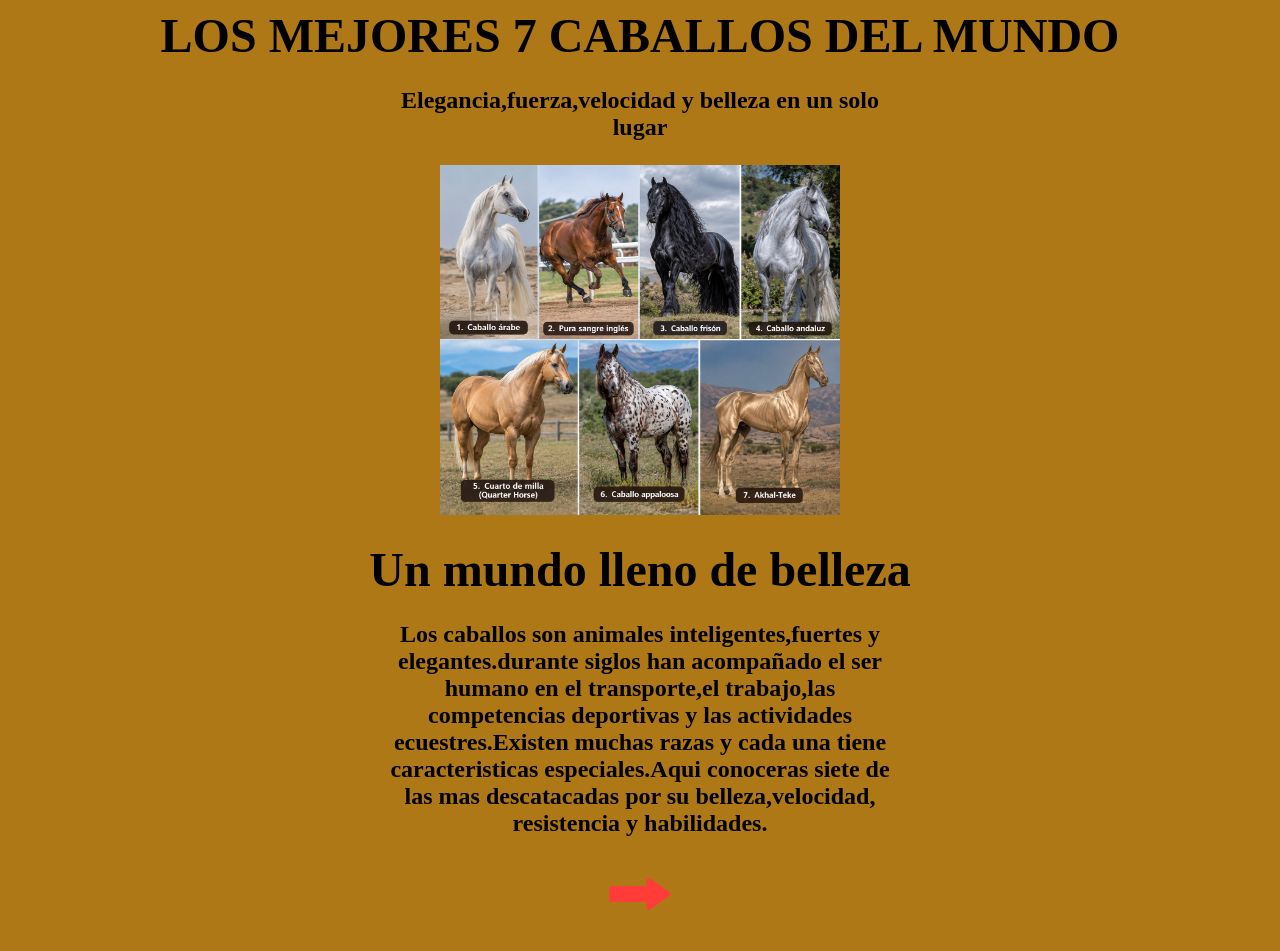
<file: index.html>
<html>
<head>
<tittle></tittle>
</head>
<body>
<body bgcolor="#af7817">
<center>
<b><font size="80">LOS MEJORES 7 CABALLOS DEL MUNDO</font></b>
<center><b><font size="5"><p aling="justify">Elegancia,fuerza,velocidad y belleza en un solo<br>lugar</b></p>
<center><a href="destacadas.HTML"><img src="TVPO6697.PNG" border="0" height="350" width="400"></center></a>
<br>
<b><font size="50">Un mundo lleno de belleza</font></b>
<center><b><font size="5"><p aling="justify">Los caballos son animales inteligentes,fuertes y <br>elegantes.durante siglos han acompañado el ser<br> humano en el transporte,el trabajo,las<br> competencias deportivas y las actividades<br>ecuestres.Existen muchas razas y cada una tiene<br>caracteristicas especiales.Aqui conoceras siete de<br> las mas descatacadas por su belleza,velocidad,<br>resistencia y habilidades.</p>
<td><center><h4><a href="destacadas.html"><img src="derecha.png" height="50" width="70" border="0"></a></h4></center>
</body>
</html>
</file>
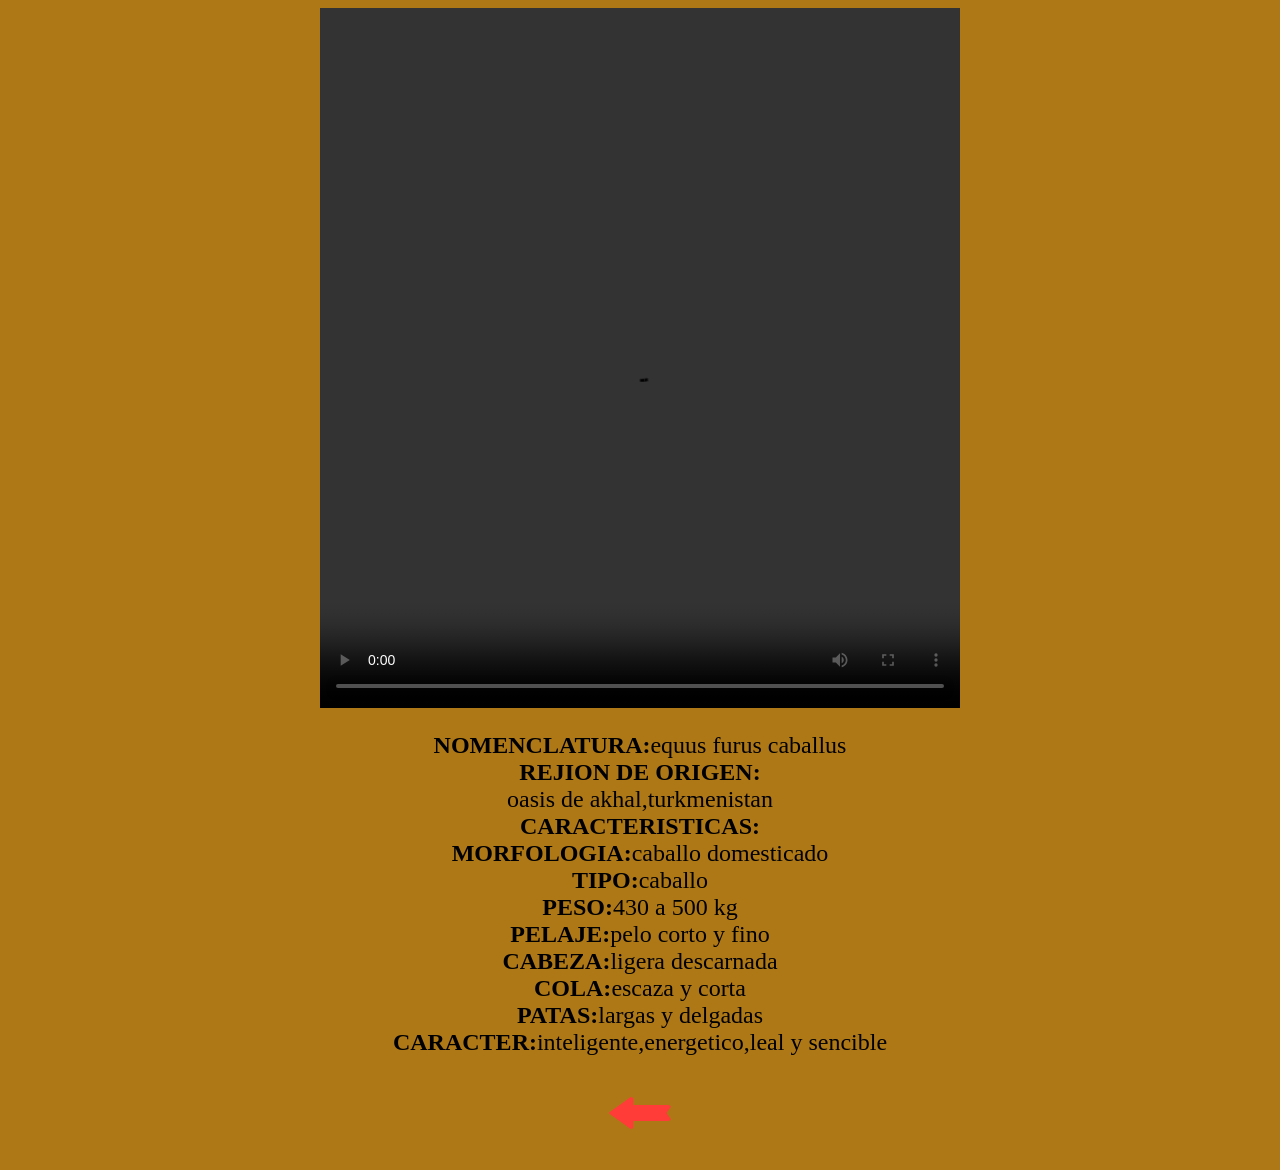
<file: akhal-teke.html>
<html>
<head>
<title></title>
<head>
<body>
<body bgcolor="#af7817">
<center>
<video width="640" height="700" controls>
<source src="VID-20261016-WA0047.mp4" type="video/mp4">
</video><br>
<center>
<b><font size="5"><p aling="justify">NOMENCLATURA:</b>equus furus caballus<br>
<b>REJION DE ORIGEN:<br></b>oasis de akhal,turkmenistan<br><b>CARACTERISTICAS:</b><br><b>MORFOLOGIA:</b>caballo domesticado<b><br>TIPO:</b>caballo<br><b>PESO:</b>430 a 500 kg<b><br>PELAJE:</b>pelo corto y fino<br><b>CABEZA:</b>ligera descarnada<br><b>COLA:</b>escaza y corta<br><b>PATAS:</b>largas y delgadas<br><b>CARACTER:</b>inteligente,energetico,leal y sencible<br></p>
<td><center><h4><a href="destacadas.html"><img src="izquierda.png" height="50" width="70" border="0"></a></h4></center>
</head>
</body>
</file>
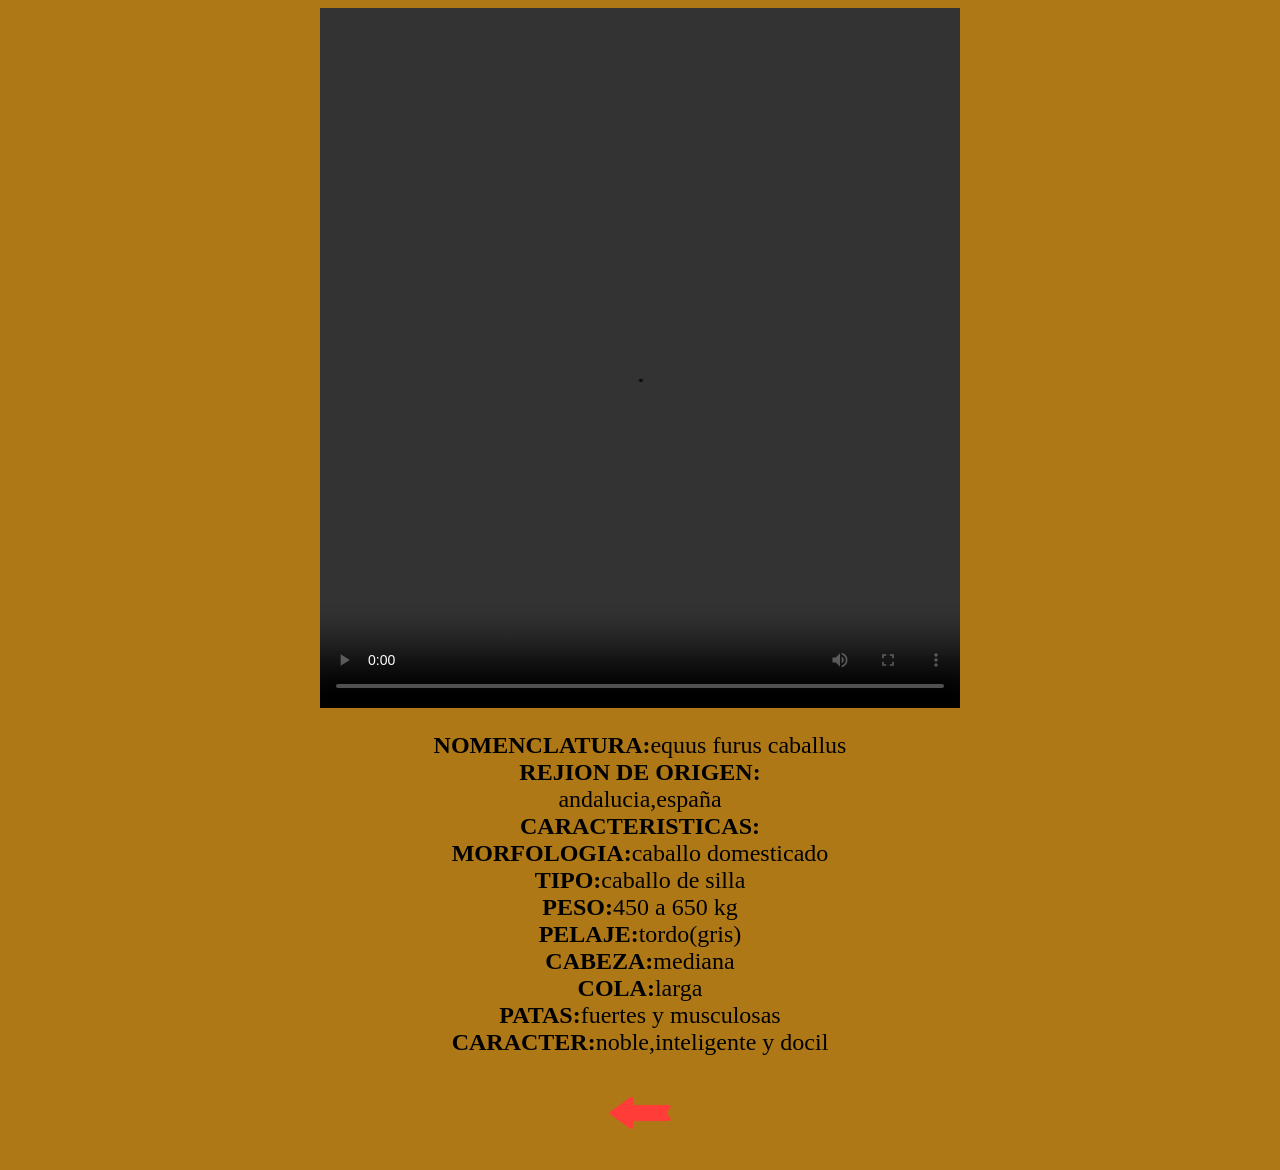
<file: caballo_andaluz.html>
<html>
<head>
<title></title>
<head>
<body>
<body bgcolor="#af7817">
<center>
<video width="640" height="700" controls>
<source src="VID-20261016-WA0045.mp4" type="video/mp4">
</video><br>
<b><font size="5"><p aling="justify">NOMENCLATURA:</b>equus furus caballus<br>
<b>REJION DE ORIGEN:<br></b>andalucia,españa<br><b>CARACTERISTICAS:</b><br><b>MORFOLOGIA:</b>caballo domesticado<b><br>TIPO:</b>caballo de silla<br><b>PESO:</b>450 a 650 kg<b><br>PELAJE:</b>tordo(gris)<br><b>CABEZA:</b>mediana<br><b>COLA:</b>larga<br><b>PATAS:</b>fuertes y musculosas<br><b>CARACTER:</b>noble,inteligente y docil<br></p>
<td><center><h4><a href="destacadas.html"><img src="izquierda.png" height="50" width="70" border="0"></a></h4></center>
</head>
</body>
</file>
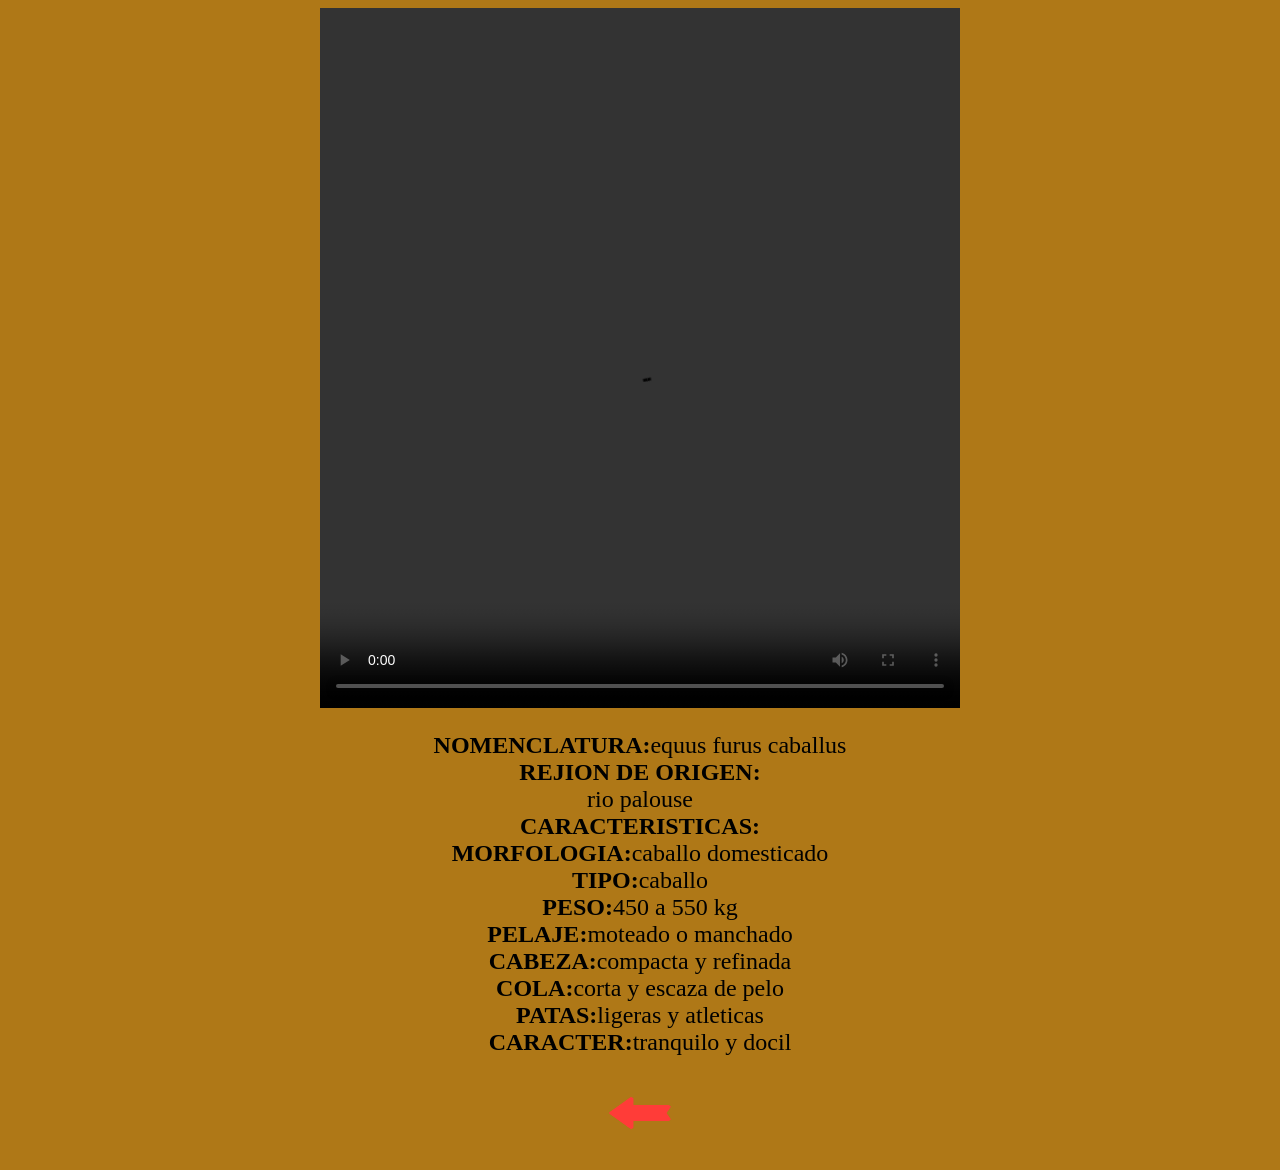
<file: caballo_appaloosa.html>
<html>
<head>
<title></title>
<head>
<body>
<body bgcolor="#af7817">
<center>
<video width="640" height="700" controls>
<source src="VID-20261016-WA0042.mp4" type="video/mp4">
</video><br>
<b><font size="5"><p aling="justify">NOMENCLATURA:</b>equus furus caballus<br>
<b>REJION DE ORIGEN:<br></b>rio palouse<br><b>CARACTERISTICAS:</b><br><b>MORFOLOGIA:</b>caballo domesticado<b><br>TIPO:</b>caballo<br><b>PESO:</b>450 a 550 kg<b><br>PELAJE:</b>moteado o manchado<br><b>CABEZA:</b>compacta y refinada<br><b>COLA:</b>corta y escaza de pelo<br><b>PATAS:</b>ligeras y atleticas<br><b>CARACTER:</b>tranquilo y docil<br></p>
<td><center><h4><a href="destacadas.html"><img src="izquierda.png" height="50" width="70" border="0"></a></h4></center>
</head>
</body>
</file>
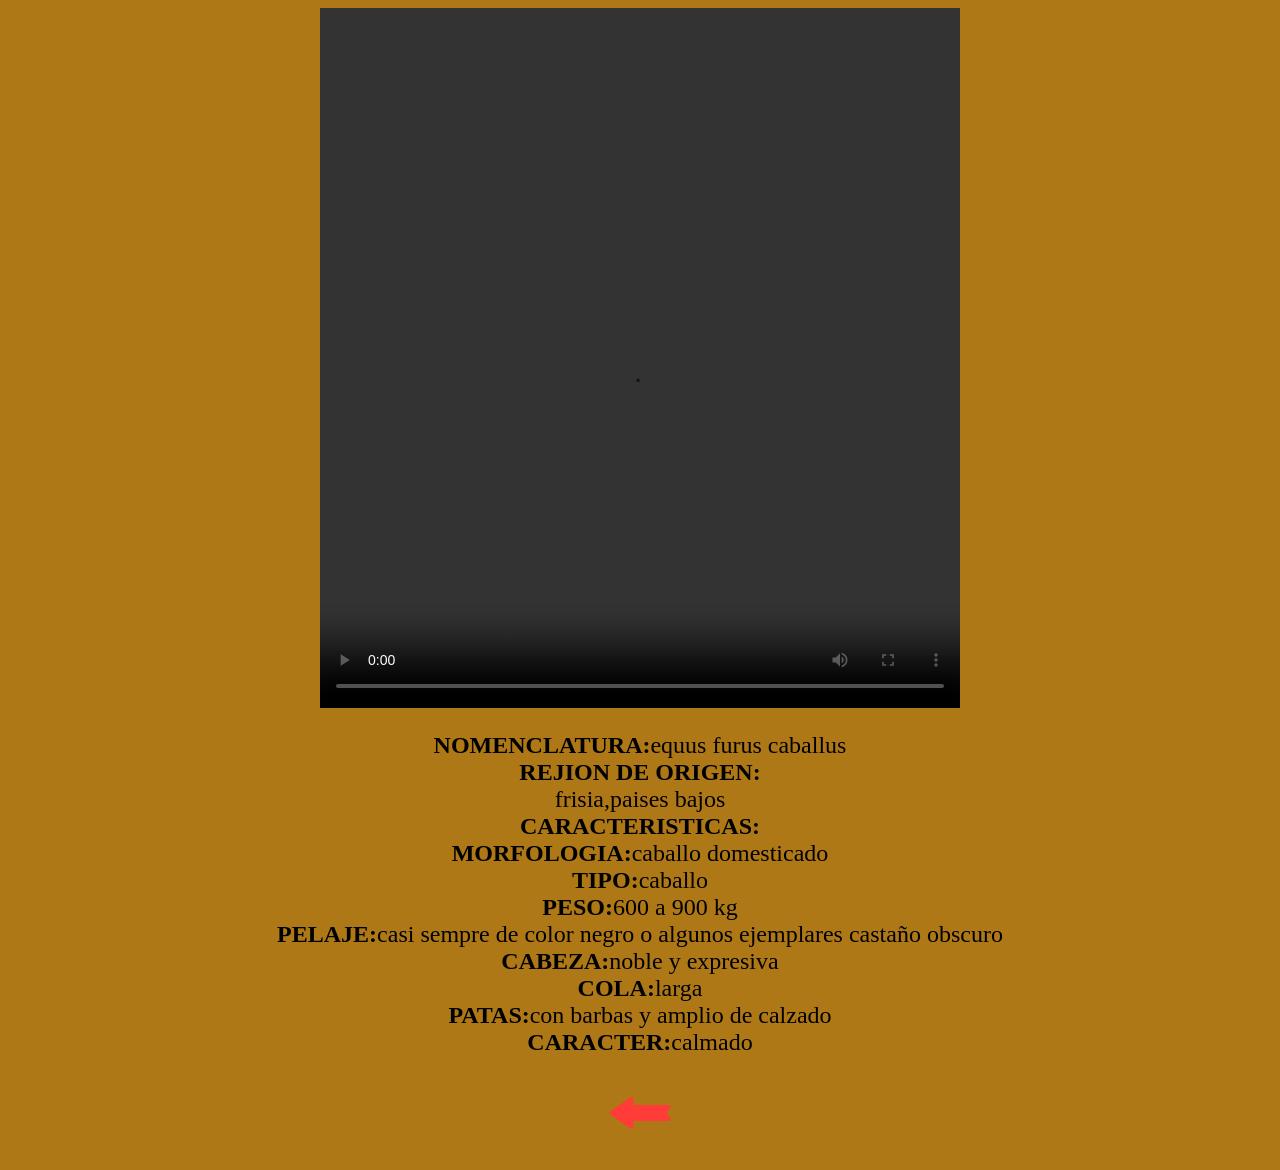
<file: caballo_frizon.html>
<html>
<head>
<title></title>
<head>
<body>
<body bgcolor="#af7817">
<center>
<video width="640" height="700" controls>
<source src="VID-20261016-WA0044.mp4" type="video/mp4">
</video>
<b><font size="5"><p aling="justify">NOMENCLATURA:</b>equus furus caballus<br>
<b>REJION DE ORIGEN:<br></b>frisia,paises bajos<br><b>CARACTERISTICAS:</b><br><b>MORFOLOGIA:</b>caballo domesticado<b><br>TIPO:</b>caballo<br><b>PESO:</b>600 a 900 kg<b><br>PELAJE:</b>casi sempre de color negro o algunos ejemplares castaño obscuro<br><b>CABEZA:</b>noble y expresiva<br><b>COLA:</b>larga<br><b>PATAS:</b>con barbas y amplio de calzado<br><b>CARACTER:</b>calmado<br></p>
<td><center><h4><a href="destacadas.html"><img src="izquierda.png" height="50" width="70" border="0"></a></h4></center>
</head>

</body>
</file>
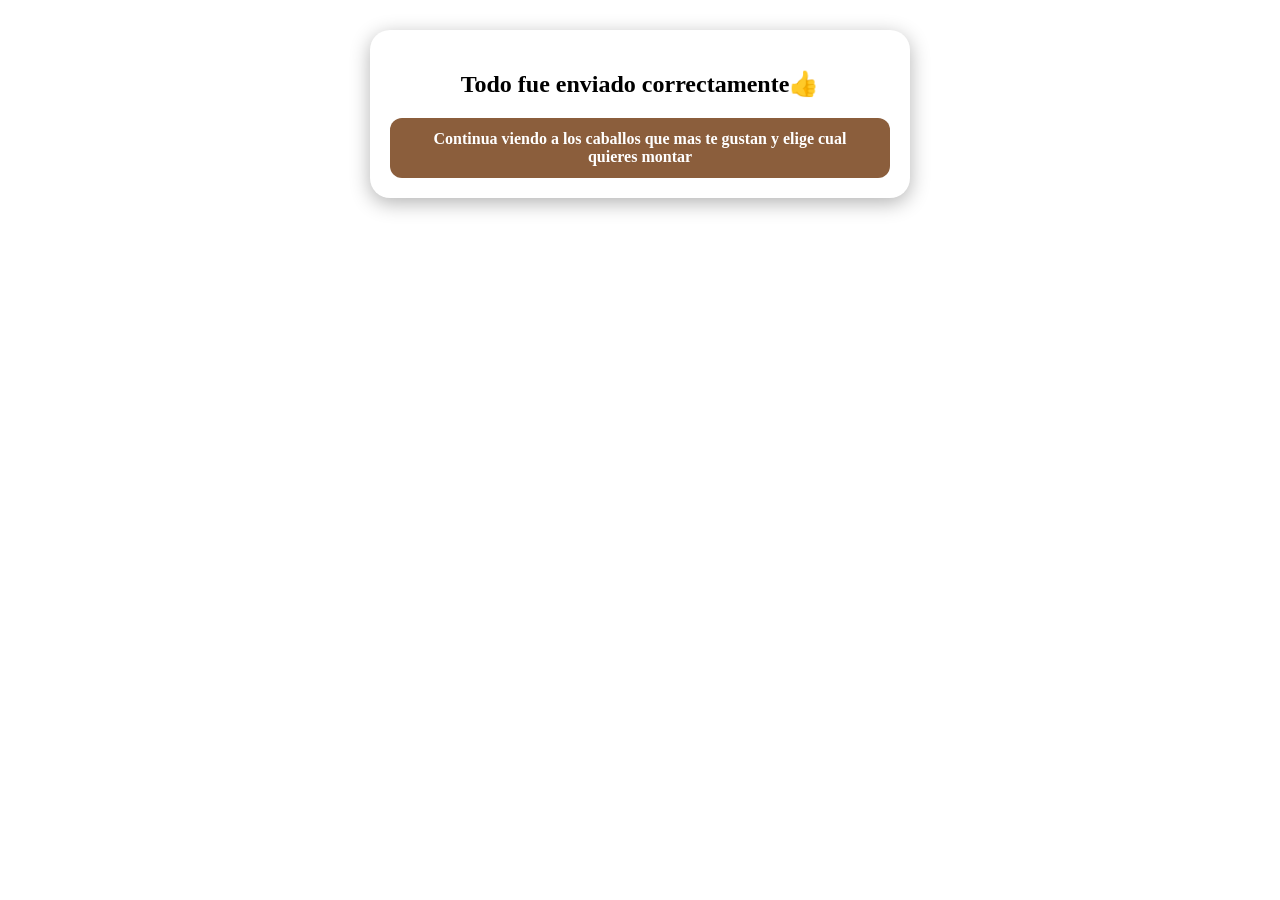
<file: confirmado.html>
<html>
<head>
<title></title>
<head>
<body>
<center>
<div style="background: white; width: 500px; max-width:95%; border-radius: 20px; padding: 20px; margin: 30px auto; text-align: center; box-shadow: 0 5px 20px rgba(0,0,0,0.3);">
<h2>Todo fue enviado correctamente👍</h2>

<a href="destacadas.html" style="display: inline-block;background: #8B5E3C; color: white; padding: 12px 30px; border-radius: 12px; text-decoration: none; font-weight: bold;">Continua viendo a los caballos que mas te gustan y elige cual quieres montar</a>
</div></center>
</head>
</file>
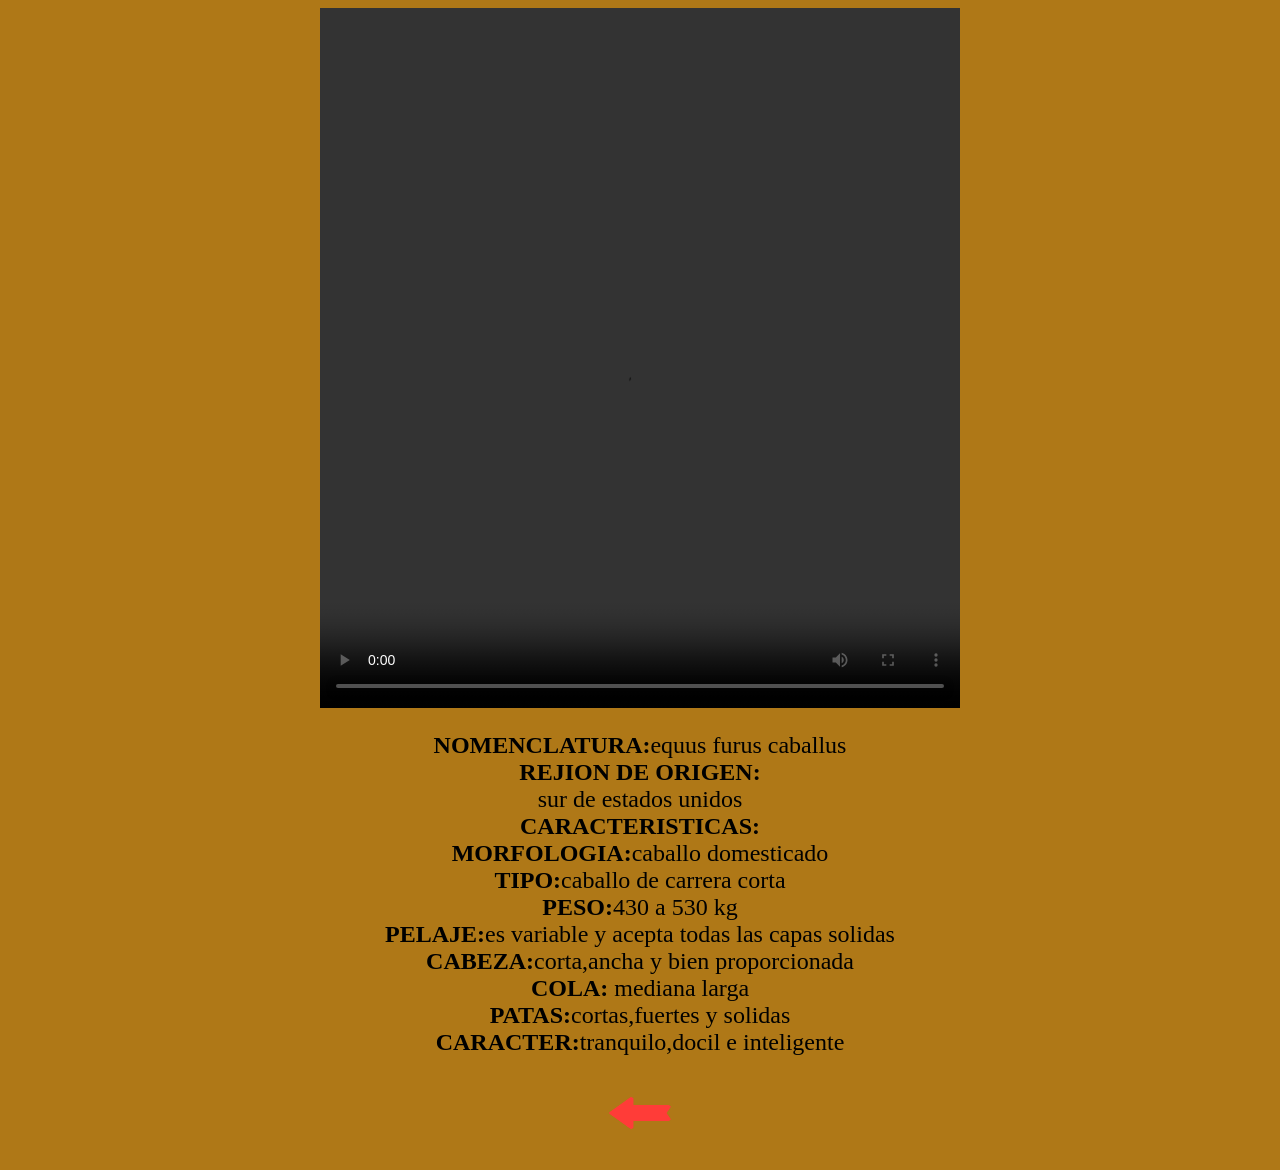
<file: cuarto_de_milla.html>
<html>
<head>
<title></title>
<head>
<body>
<body bgcolor="#af7817">
<center>
<video width="640" height="700" controls>
<source src="VID-20261016-WA0043.mp4" type="video/mp4">
</video><br>
<b><font size="5"><p aling="justify">NOMENCLATURA:</b>equus furus caballus<br>
<b>REJION DE ORIGEN:<br></b>sur de estados unidos<br><b>CARACTERISTICAS:</b><br><b>MORFOLOGIA:</b>caballo domesticado<b><br>TIPO:</b>caballo de carrera corta<br><b>PESO:</b>430 a 530 kg<b><br>PELAJE:</b>es variable y acepta todas las capas solidas<br><b>CABEZA:</b>corta,ancha y bien proporcionada<br><b>COLA:</b> mediana larga<br><b>PATAS:</b>cortas,fuertes y solidas<br><b>CARACTER:</b>tranquilo,docil e inteligente<br></p>
<td><center><h4><a href="destacadas.html"><img src="izquierda.png" height="50" width="70" border="0"></a></h4></center>
</head>
</body>
</file>
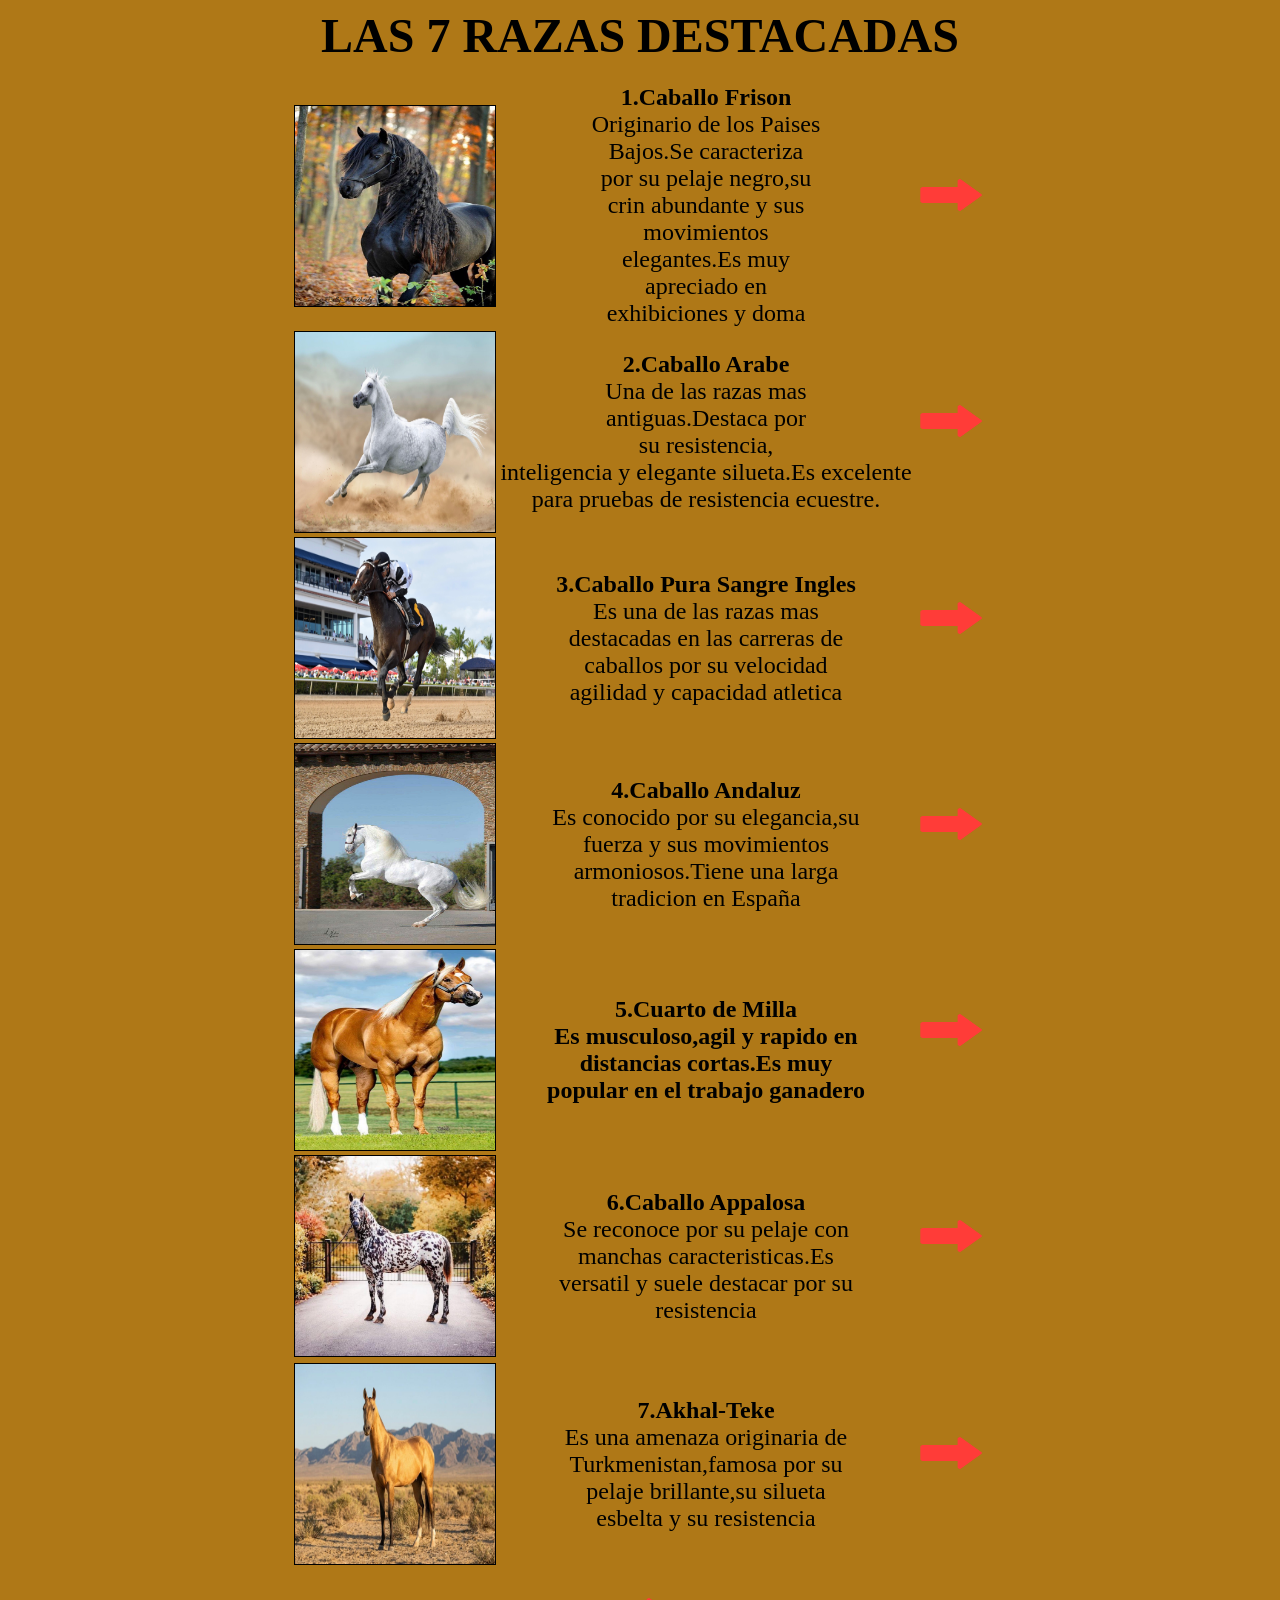
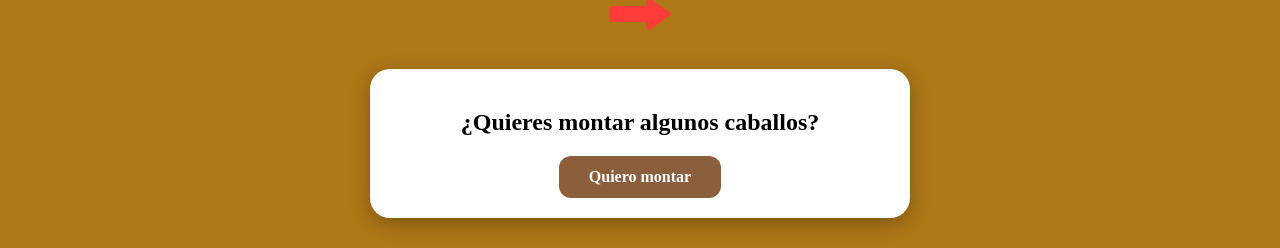
<file: destacadas.html>
<html>
<head>
<title></title>
<head>
<body>
<body bgcolor="#af7817">
<center>
<td><b><font size="80">LAS 7 RAZAS DESTACADAS</font></b><br>
<br>
<table border="0">
<tr>
<th><img src="IMG_E9690.JPG" height="200" width="200" border="1"></th>
<td><center><font size="5"><p aling="justify"><b>1.Caballo Frison</b><br>Originario de los Paises<br> Bajos.Se caracteriza<br> por su pelaje negro,su<br> crin abundante y sus<br> movimientos<br> elegantes.Es muy<br>apreciado en<br>exhibiciones y doma</p>
<td><center><h4><a href="caballo_frizon.html"><img src="derecha.png" height="50" width="70" border="0"></a></h4></center>
</tr>
<tr>
<th><img src="IMG_E9688.JPG" height="200" width="200" border="1"></th>
<td><center><font size="5"><p aling="justify"><b>2.Caballo Arabe</b><br>Una de las razas mas<br>antiguas.Destaca por<br> su resistencia,<br>inteligencia y elegante silueta.Es excelente<br>para pruebas de resistencia ecuestre.</p>
<td><center><h4><a href="caballo_arabe.html"><img src="derecha.png" height="50" width="70" border="0"></a></h4></center>
</tr>
<tr>
<th><img src="IMG_E9689.JPG" height="200" width="200" border="1"></th>
<td><center><font size="5"><p aling="justify"><b>3.Caballo Pura Sangre Ingles</b><br>Es una de las razas mas<br>destacadas en las carreras de<br>caballos por su velocidad<br>agilidad y capacidad atletica</p>
<td><center><h4><a href="pura_sangre.html"><img src="derecha.png" height="50" width="70" border="0"></a></h4></center>
<br>
</tr>
<tr>
<th><img src="IMG_E9691.JPG" height="200" width="200" border="1"></th>
<td><center><font size="5"><p aling="justify"><b>4.Caballo Andaluz</b><br>Es conocido por su elegancia,su<br>fuerza y sus movimientos<br>armoniosos.Tiene una larga<br>tradicion en España</p>
<td><center><h4><a href="caballo_andaluz.html"><img src="derecha.png" height="50" width="70" border="0"></a></h4></center>
<br>
</tr>
<tr>
<th><img src="IMG_E9692.JPG" height="200" width="200" border="1"></th>
<td><center><font size="5"><p aling="justify"><b>5.Cuarto de Milla<br>Es musculoso,agil y rapido en<br>distancias cortas.Es muy<br>popular en el trabajo ganadero</p>
<td><center><h4><a href="cuarto_de_milla.html"><img src="derecha.png" height="50" width="70" border="0"></a></h4></center>
<br>
<tr>
<th><img src="IMG_E9693.JPG" height="200" width="200" border="1"></th>
<td><center><font size="5"><p aling="justify"><b>6.Caballo Appalosa</b><br>Se reconoce por su pelaje con<br>manchas caracteristicas.Es<br>versatil y suele destacar por su<br>resistencia</p>
<td><center><h4><a href="caballo_appaloosa.html"><img src="derecha.png" height="50" width="70" border="0"></a></h4></center>
<br>
</tr>
<tr>
<tr>
<th><img src="IMG_E9694.JPG" height="200" width="200" border="1"></th>
<td><center><font size="5"><p aling="justify"><b>7.Akhal-Teke</b><br>Es una amenaza originaria de<br>Turkmenistan,famosa por su<br>pelaje brillante,su silueta<br>esbelta y su resistencia</p>
<td><center><h4><a href="akhal-teke.html"><img src="derecha.png" height="50" width="70" border="0"></a></h4></center> 
</tr>
</table>
<td><center><h4><a href="datos_curiosos.html"><img src="derecha.png" height="50" width="70" border="0"></a></h4></center>
<center>
<div style="background: white; width: 500px; max-width:95%; border-radius: 20px; padding: 20px; margin: 30px auto; text-align: center; box-shadow: 0 5px 20px rgba(0,0,0,0.3);">
<h2>¿Quieres montar algunos caballos?</h2>

<a href="formulario.html" style="display: inline-block;background: #8B5E3C; color: white; padding: 12px 30px; border-radius: 12px; text-decoration: none; font-weight: bold;">Quiero montar</a>

</div></center>
</file>
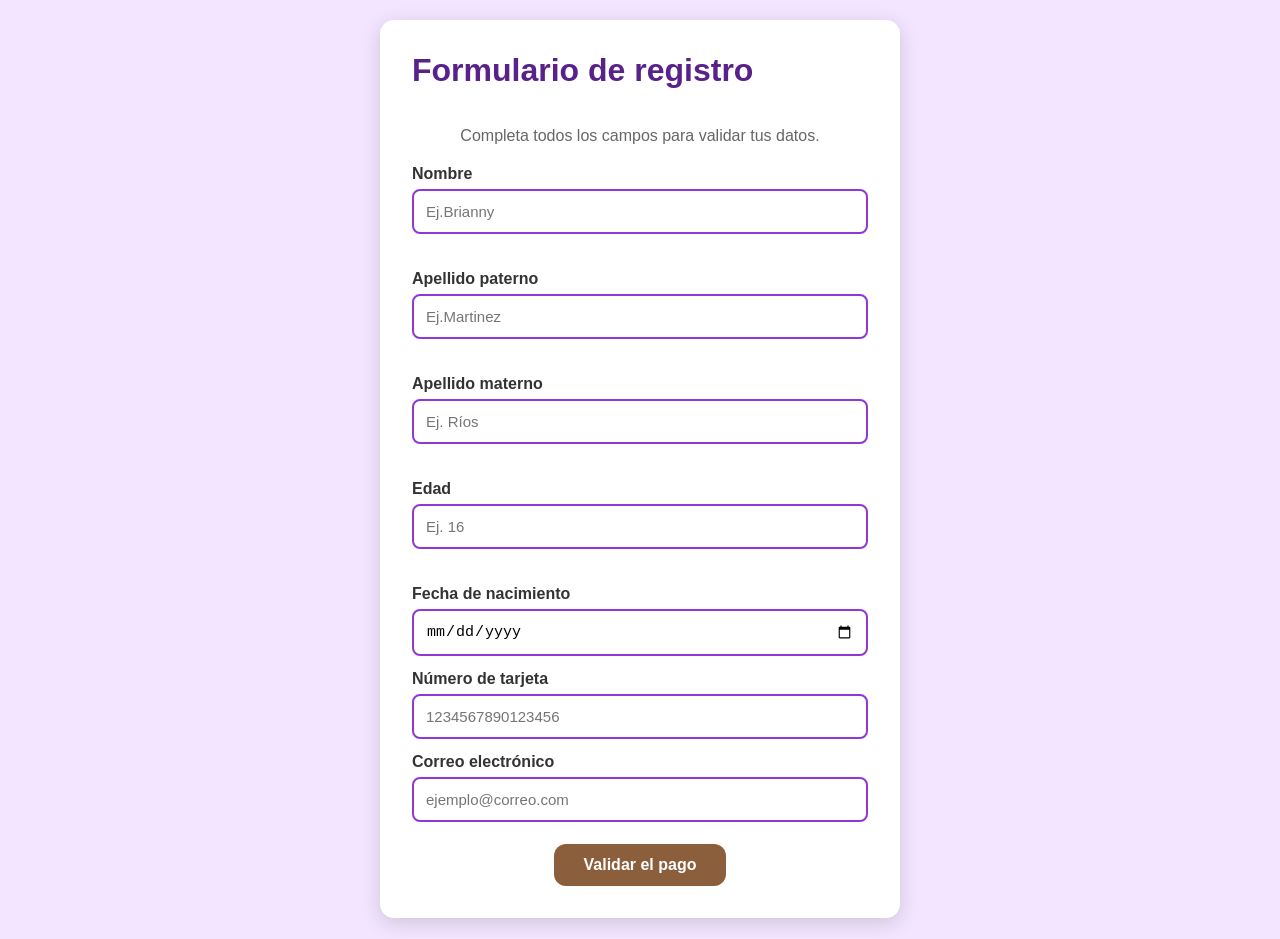
<file: formulario.html>
<!DOCTYPE html>
<html lang="es">
<head>
    <meta charset="UTF-8">
    <title>Formulario de registro</title>

</head>
<body>
    <main class="contenedor">
        <h1>Formulario de registro</h1><br>
        <p class="subtitulo">Completa todos los campos para validar tus datos.</p>

            <label for="nombre">Nombre</label>
            <input type="text" id="nombre" maxlength="100"
                   placeholder="Ej.Brianny" required>
            <small id="errorNombre" class="error"></small><br>

            <label for="paterno">Apellido paterno</label>
            <input type="text" id="paterno" maxlength="100"
                   placeholder="Ej.Martinez" required></form>
            <small id="errorPaterno" class="error"></small><br>

            <label for="materno">Apellido materno</label>
            <input type="text" id="materno" maxlength="100"
                   placeholder="Ej. Ríos" required>
            <small id="errorMaterno" class="error"></small><br>

            <label for="edad">Edad</label>
            <input type="text" id="edad" maxlength="3" inputmode="numeric"
                   placeholder="Ej. 16" required>
            <small id="errorEdad" class="error"></small><br>

            <label for="fecha">Fecha de nacimiento</label>
            <input type="date"
            id="fecha"
            name="fecha"
            min="1900-01-01"
            max="2026-12-31"
            required>

            <label for="tarjeta">Número de tarjeta</label>
            <input
            type="text" 
            id="tarjeta"
            name="tarjeta"
            placeholder="1234567890123456"
            inputmode="numeric"
            maxlength="16"
            pattern="[0-9]{16}"
            required>
                   
            <label for="email">Correo electrónico</label>
            <input type="email" id="email" maxlength="254"
                   placeholder="ejemplo@correo.com" required>
            <small id="errorEmail" class="error"></small><br>
<center>
<a href="confirmado.html" style="display: inline-block;background: #8B5E3C; color: white; padding: 12px 30px; border-radius: 12px; text-decoration: none; font-weight: bold;">Validar el pago</a>

        </form>
        <script>
        document.getElementById("miFormulario").addEventLivstener("submit",function(event) {
        	event.preventDefaul();

        	if (this.checkValidity()){
        		window.location.href="confirmado.html";
        	} 
        });


    </main>
    </script src="script.js"></script>
    <link rel="stylesheet" type="text/css" href="estilos.css"></link>
    <form id="formulario" novalidate=""></form>
    </body>
    </html>
</file>
<file: estilos.css>
* {
    margin: 0;
    padding: 0;
    box-sizing: border-box;
}

body {
    min-height: 100vh;
    padding: 20px;
    display: flex;
    justify-content: center;
    align-items: center;
    font-family: Arial, sans-serif;
    background: #f3e5ff;
}

.contenedor {
    width: 100%;
    max-width: 520px;
    padding: 32px;
    background: white;
    border-radius: 14px;
    box-shadow: 0 5px 20px rgba(0, 0, 0, 0.15);
}

h1 {
    text-aling: center;
    color: #59218a;
    margin-bottom: 20px
}

.subtitulo {
    text-align: center;
    color: #666666;
    margin-bottom: 20px;
    
    
}

label {
    display: block;
    margin-top: 14px;
    margin-bottom: 6px;
    font-weight: bold;
    color: #333;
    
}

input {
    width: 100%;
    padding: 12px;
    border: 2px solid #9236d5;
    border-radius: 8px;
    font-size: 15px;
    outline: none;
}

input:focus {
    border-color: #5d168f;
}

input.correcto {
    border-color: green;
}

input.incorrecto {
    border-color: red;
}

.error {
    display: block;
    color: red;
    font-size: 12px;
    margin-top: 4px;
   
}

button {
    width: 100%;
    padding: 13px;
    margin-top: 20px;
    background: #8d2bd1;
    color: white;
    border: none;
    border-radius: 8px;
    font-size: 16px;
    font-weight: bold;
    cursor: pointer;
}

button:hover {
    background: #69209f;
}

#mensaje {
    margin-top: 16px;
    text-align: center;
    font-weight: bold;
}

@media (max-width: 480px) {
    .contenedor {
        padding: 22px;
    }
}
</file>
